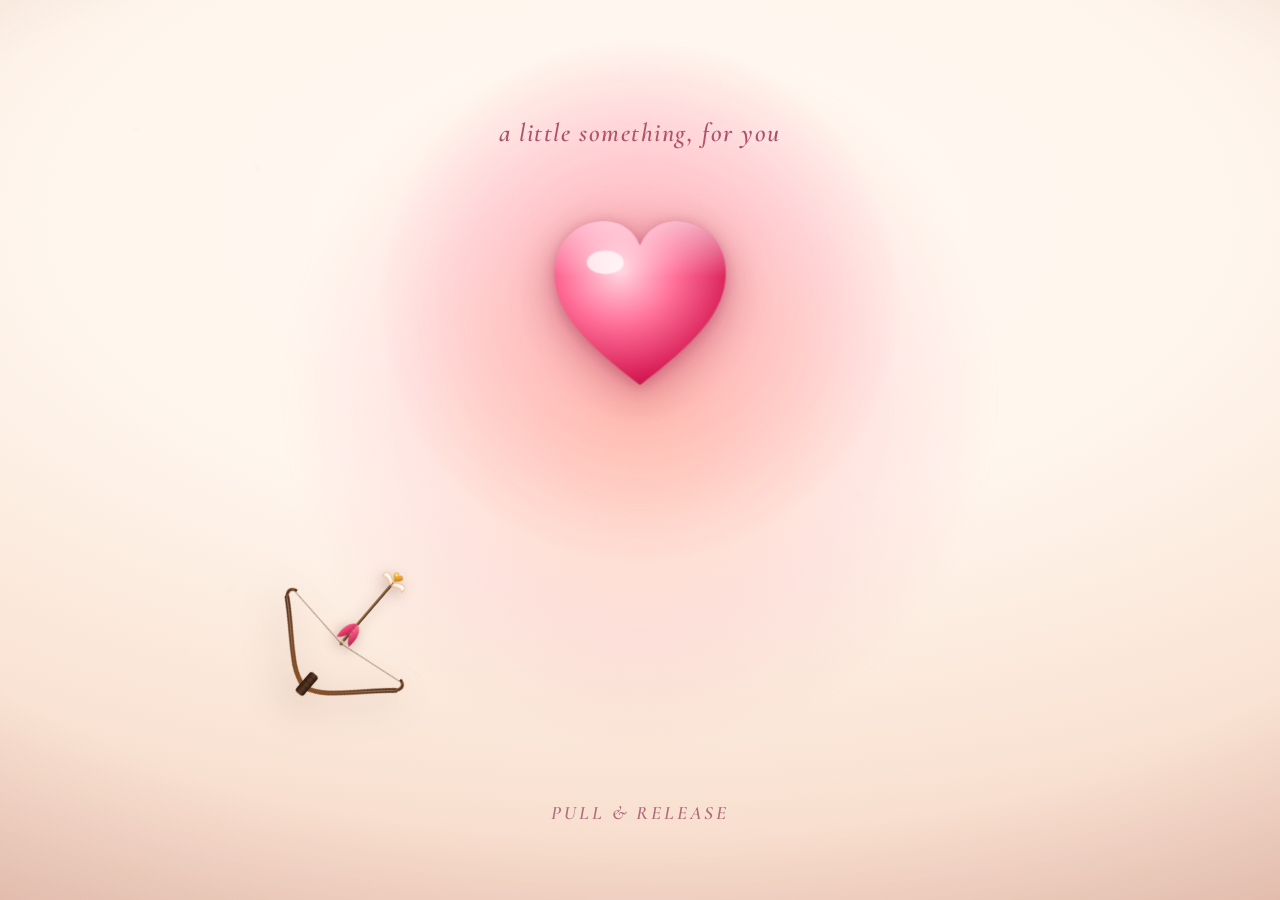
<file: reveal/index.html>
<!doctype html>
<html lang="en">
<head>
  <meta charset="UTF-8" />
  <meta name="viewport" content="width=device-width, initial-scale=1.0, viewport-fit=cover" />
  <title>Happy Birthday ♥ — a little film</title>
  <meta name="description" content="A cinematic birthday film in four acts: a beating heart you open with a tap, a rush of colour, a kinetic wish, and a tree that blooms into a heart of petals." />
  <meta name="theme-color" content="#f7e7dc" />
  <link rel="icon" type="image/png" href="./favicon.png" />

  <link rel="preconnect" href="https://fonts.googleapis.com" />
  <link rel="preconnect" href="https://fonts.gstatic.com" crossorigin />
  <link href="https://fonts.googleapis.com/css2?family=Great+Vibes&family=Cormorant+Garamond:ital,wght@0,500;0,600;1,500&family=Fraunces:opsz,wght@9..144,600;9..144,700;9..144,900&display=swap" rel="stylesheet" />

  <script>document.documentElement.classList.add('js')</script>
  <link rel="stylesheet" href="./birthday.css" />
</head>
<body>
  <main class="scene">

    <!-- The tree world (Act 4). One canvas; it stays transparent until the
         intro hands off, then it draws its own warm sky + blossom tree. -->
    <canvas id="tree" class="tree" aria-label="A blossom tree grows and blooms into a heart made of petals" role="img"></canvas>

    <!-- ACT 1 — THE INVITATION ------------------------------------------------
         A single beating heart on a warm field. It is the only thing the
         visitor has to do: tap it. Real <button> so it is tappable + keyboard
         focusable; everything decorative around it is aria-hidden. -->
    <section class="hero" id="hero" aria-label="Draw the bow to open your card">
      <div class="hero__bg" aria-hidden="true"></div>
      <div class="hero__motes" id="motes" aria-hidden="true"></div>

      <p class="hero__eyebrow" id="eyebrow">a little something, for you</p>

      <!-- THE TARGET — the heart the arrow flies to (GSAP animates .target) -->
      <div class="targetWrap" aria-hidden="true">
        <div class="target" id="target">
          <span class="heart__glow" aria-hidden="true"></span>
          <span class="target__heart" id="targetHeart">
            <svg class="heart__svg" viewBox="0 0 100 92" aria-hidden="true">
              <defs>
                <radialGradient id="hg" cx="38%" cy="30%" r="80%">
                  <stop offset="0%"  stop-color="#ffd9e4" />
                  <stop offset="42%" stop-color="#ff6f97" />
                  <stop offset="82%" stop-color="#d81e57" />
                  <stop offset="100%" stop-color="#9d0f3e" />
                </radialGradient>
                <linearGradient id="hsheen" x1="0" y1="0" x2="0" y2="1">
                  <stop offset="0%"  stop-color="rgba(255,255,255,.85)" />
                  <stop offset="34%" stop-color="rgba(255,255,255,0)" />
                </linearGradient>
              </defs>
              <path d="M50 86.5C26 68 10.5 53.6 10.5 34.6 10.5 20.4 21 11 33.2 11c8.6 0 14.2 4.7 16.8 11.4C52.6 15.7 58.2 11 66.8 11 79 11 89.5 20.4 89.5 34.6 89.5 53.6 74 68 50 86.5Z" fill="url(#hg)" />
              <path d="M50 86.5C26 68 10.5 53.6 10.5 34.6 10.5 20.4 21 11 33.2 11c8.6 0 14.2 4.7 16.8 11.4C52.6 15.7 58.2 11 66.8 11 79 11 89.5 20.4 89.5 34.6 89.5 53.6 74 68 50 86.5Z" fill="url(#hsheen)" opacity=".7" />
              <ellipse cx="34" cy="30" rx="8.5" ry="5.4" fill="#fff" opacity=".72" style="mix-blend-mode:screen" />
            </svg>
          </span>
        </div>
      </div>

      <!-- THE BOW + ARROW — draw the string back, release to fire. The rig is
           placed lower-left and rotated by JS to aim at the heart, so the shot
           travels on a diagonal. A real control: role=button + keyboard drag. -->
      <div class="archery" id="archery" role="button" tabindex="0"
           aria-label="Draw the bow and release to send the arrow to the heart">

          <!-- aim line, inside the rig so it points straight at the heart -->
          <div class="aim" id="aim" aria-hidden="true"></div>

          <!-- realistic recurve bow: wooden limbs, leather grip, a live string -->
          <svg class="bow" id="bow" viewBox="0 0 460 300" aria-hidden="true">
            <defs>
              <linearGradient id="limb" x1="0" y1="0" x2="1" y2="0">
                <stop offset="0"   stop-color="#4a2a1a" />
                <stop offset=".18" stop-color="#6b3f24" />
                <stop offset=".5"  stop-color="#8a5127" />
                <stop offset=".82" stop-color="#6b3f24" />
                <stop offset="1"   stop-color="#4a2a1a" />
              </linearGradient>
              <linearGradient id="limbHi" x1="0" y1="0" x2="0" y2="1">
                <stop offset="0" stop-color="rgba(255,214,160,.8)" />
                <stop offset="1" stop-color="rgba(255,214,160,0)" />
              </linearGradient>
              <linearGradient id="grip" x1="0" y1="0" x2="1" y2="0">
                <stop offset="0" stop-color="#2a1a10" />
                <stop offset=".5" stop-color="#5a3822" />
                <stop offset="1" stop-color="#2a1a10" />
              </linearGradient>
            </defs>
            <!-- limb body (taper faked with two stacked strokes) -->
            <path class="bow__limb" d="M34 96 C 118 168, 168 240, 230 252 C 292 240, 342 168, 426 96"
                  fill="none" stroke="url(#limb)" stroke-width="13" stroke-linecap="round" />
            <path class="bow__limbHi" d="M34 96 C 118 168, 168 240, 230 252 C 292 240, 342 168, 426 96"
                  fill="none" stroke="url(#limbHi)" stroke-width="3" stroke-linecap="round" opacity=".7" />
            <!-- recurve tip hooks -->
            <path d="M34 96 C 22 82, 26 70, 40 66" fill="none" stroke="url(#limb)" stroke-width="8" stroke-linecap="round" />
            <path d="M426 96 C 438 82, 434 70, 420 66" fill="none" stroke="url(#limb)" stroke-width="8" stroke-linecap="round" />
            <!-- leather grip over the belly -->
            <rect x="216" y="206" width="28" height="70" rx="9" fill="url(#grip)" />
            <path d="M219 220h22 M219 236h22 M219 252h22" stroke="rgba(0,0,0,.35)" stroke-width="2" />
            <!-- the string: two segments meeting at the nock (JS animates the nock).
                 A warm taupe so the taut string actually reads against the cream. -->
            <line class="bow__str" id="strL" x1="40" y1="70" x2="230" y2="96" stroke="#9a8068" stroke-width="2.2" stroke-linecap="round" />
            <line class="bow__str" id="strR" x1="420" y1="70" x2="230" y2="96" stroke="#9a8068" stroke-width="2.2" stroke-linecap="round" />
            <circle class="bow__serving" id="serving" cx="230" cy="96" r="4.5" fill="#6f5137" />
          </svg>

          <!-- the arrow: winged golden heart tip (Cupid), gold feather fletching -->
          <svg class="arrow" id="arrow" viewBox="0 0 64 220" aria-hidden="true">
            <defs>
              <linearGradient id="shaft" x1="0" y1="0" x2="1" y2="0">
                <stop offset="0" stop-color="#4a2c14" />
                <stop offset=".5" stop-color="#8a5a2c" />
                <stop offset="1" stop-color="#3e2410" />
              </linearGradient>
              <linearGradient id="gold" x1="0" y1="0" x2="1" y2="1">
                <stop offset="0" stop-color="#ffe38c" />
                <stop offset=".45" stop-color="#f4a626" />
                <stop offset="1" stop-color="#a85f0e" />
              </linearGradient>
              <linearGradient id="feath" x1="0" y1="0" x2="1" y2="1">
                <stop offset="0" stop-color="#ff7f9c" />
                <stop offset=".5" stop-color="#e6396a" />
                <stop offset="1" stop-color="#a8154a" />
              </linearGradient>
              <linearGradient id="wing" x1="0" y1="0" x2="0" y2="1">
                <stop offset="0" stop-color="#ffffff" />
                <stop offset="1" stop-color="#ffe0c4" />
              </linearGradient>
            </defs>

            <!-- shaft (dark wood so it reads against the cream) -->
            <rect x="29.4" y="30" width="5.2" height="168" rx="2.6" fill="url(#shaft)" />

            <!-- angel wings flanking the heart tip -->
            <g class="arrow__wings">
              <path class="wingL" d="M31 30 C 10 16, 2 20, 4 34 C 12 30, 20 32, 31 40 Z" fill="url(#wing)" stroke="rgba(196,132,58,.72)" stroke-width="1.2"/>
              <path class="wingR" d="M33 30 C 54 16, 62 20, 60 34 C 52 30, 44 32, 33 40 Z" fill="url(#wing)" stroke="rgba(196,132,58,.72)" stroke-width="1.2"/>
            </g>

            <!-- golden heart arrowhead (Cupid's love arrow) -->
            <path class="arrow__head" d="M32 12 C 30 7, 22 6.5, 21.5 13 C 21 18, 27 22, 32 27 C 37 22, 43 18, 42.5 13 C 42 6.5, 34 7, 32 12 Z" fill="url(#gold)" stroke="#a5701a" stroke-width=".8" />
            <ellipse cx="27" cy="13" rx="2.6" ry="1.7" fill="#fff" opacity=".8" style="mix-blend-mode:screen" />

            <!-- gold feather fletching -->
            <g class="arrow__fletch">
              <path d="M32 150 C 16 156, 10 178, 15 200 C 24 194, 30 184, 32 176 Z" fill="url(#feath)" />
              <path d="M32 150 C 48 156, 54 178, 49 200 C 40 194, 34 184, 32 176 Z" fill="url(#feath)" opacity=".92" />
              <path d="M28 160l4 3 M26 170l6 3 M25 180l7 3" stroke="rgba(130,12,48,.45)" stroke-width="1" />
              <path d="M36 160l-4 3 M38 170l-6 3 M39 180l-7 3" stroke="rgba(130,12,48,.45)" stroke-width="1" />
            </g>
            <!-- nock -->
            <path d="M29 200 L32 205 L35 200" fill="none" stroke="#c9a25a" stroke-width="2" stroke-linecap="round"/>
            <!-- invisible tip marker: JS measures it to land the head on the heart -->
            <circle id="tip" cx="32" cy="9" r="0.6" fill="none" />
          </svg>
      </div>

      <p class="hero__hint" id="hint">pull &amp; release</p>
    </section>

    <!-- ACT 2 — THE FLOOD -----------------------------------------------------
         The heart bursts into this circle at its landing point, and it swallows
         the frame in rose. Same trick as the intro dot: no cross-fade anywhere,
         the colour just arrives. -->
    <div class="flood" id="flood" aria-hidden="true"></div>

    <!-- ACT 3 — THE WISH (kinetic type on the flood) --------------------------
         Lives inside the flood's own colour, revealed by it. Every glyph hinges
         up out of its mask — nothing fades. -->
    <div class="field" id="field" aria-hidden="true">
      <div class="blob blob--1"></div>
      <div class="blob blob--2"></div>
      <div class="blob blob--3"></div>
      <div class="fgrid" id="fgrid"></div>
      <div class="fvignette"></div>

      <div class="camera" id="camera">
        <p class="kEyebrow" id="kEyebrow">make a wish&hellip;</p>
        <h2 class="headline" id="headline">
          <span class="hl__line"><span class="mask"><span class="hl__word" id="wLine1">Happy</span></span></span>
          <span class="hl__line"><span class="mask"><span class="hl__word" id="wLine2">Birthday</span></span></span>
        </h2>
        <svg class="uline" id="uline" viewBox="0 0 300 26" fill="none" aria-hidden="true">
          <path class="uline__path" d="M8 16C56 7 132 4 178 6c30 1 78 5 114 12-40 3-108 4-176 3"
                stroke="currentColor" stroke-width="3.4" stroke-linecap="round" stroke-linejoin="round" />
        </svg>
        <p class="kSub" id="kSub">to someone worth celebrating</p>
      </div>

      <div class="bar bar--top" id="barTop"></div>
      <div class="bar bar--bot" id="barBot"></div>
    </div>

    <!-- The gold light that bridges the rose wish into the dawn of the tree. -->
    <div class="bloom" id="bloom" aria-hidden="true"></div>

    <!-- ACT 4 — THE HAND-LETTERED WISH (over the tree) ------------------------ -->
    <div class="wish" id="wish" aria-hidden="true">
      <p class="wish__eyebrow" id="wEyebrow">and&hellip; make it count</p>
      <div class="wish__heroWrap"><h1 class="wish__hero" id="wHero">Happy Birthday</h1></div>
      <span class="wish__rule" id="wRule"></span>
      <p class="wish__sub" id="wSub">here&rsquo;s to a year that blooms</p>
    </div>

    <!-- Play the film again once it has settled. -->
    <button class="replay" id="replay" type="button" hidden>
      <svg viewBox="0 0 24 24" aria-hidden="true" width="15" height="15">
        <path d="M12 5V2L7 6l5 4V7a5 5 0 1 1-5 5H5a7 7 0 1 0 7-7z" fill="currentColor" />
      </svg>
      Again
    </button>

    <!-- One lens over the whole film: vignette + fine grain. -->
    <div class="grade" aria-hidden="true">
      <div class="grade__vignette"></div>
      <div class="grade__grain"></div>
    </div>
  </main>

  <!-- Accessible equivalent for reduced-motion + screen readers. -->
  <p class="sr-only">Happy Birthday. Here&rsquo;s to a wonderful year ahead.</p>

  <script src="./vendor/gsap.min.js"></script>
  <script type="module" src="./birthday.js"></script>
</body>
</html>
</file>
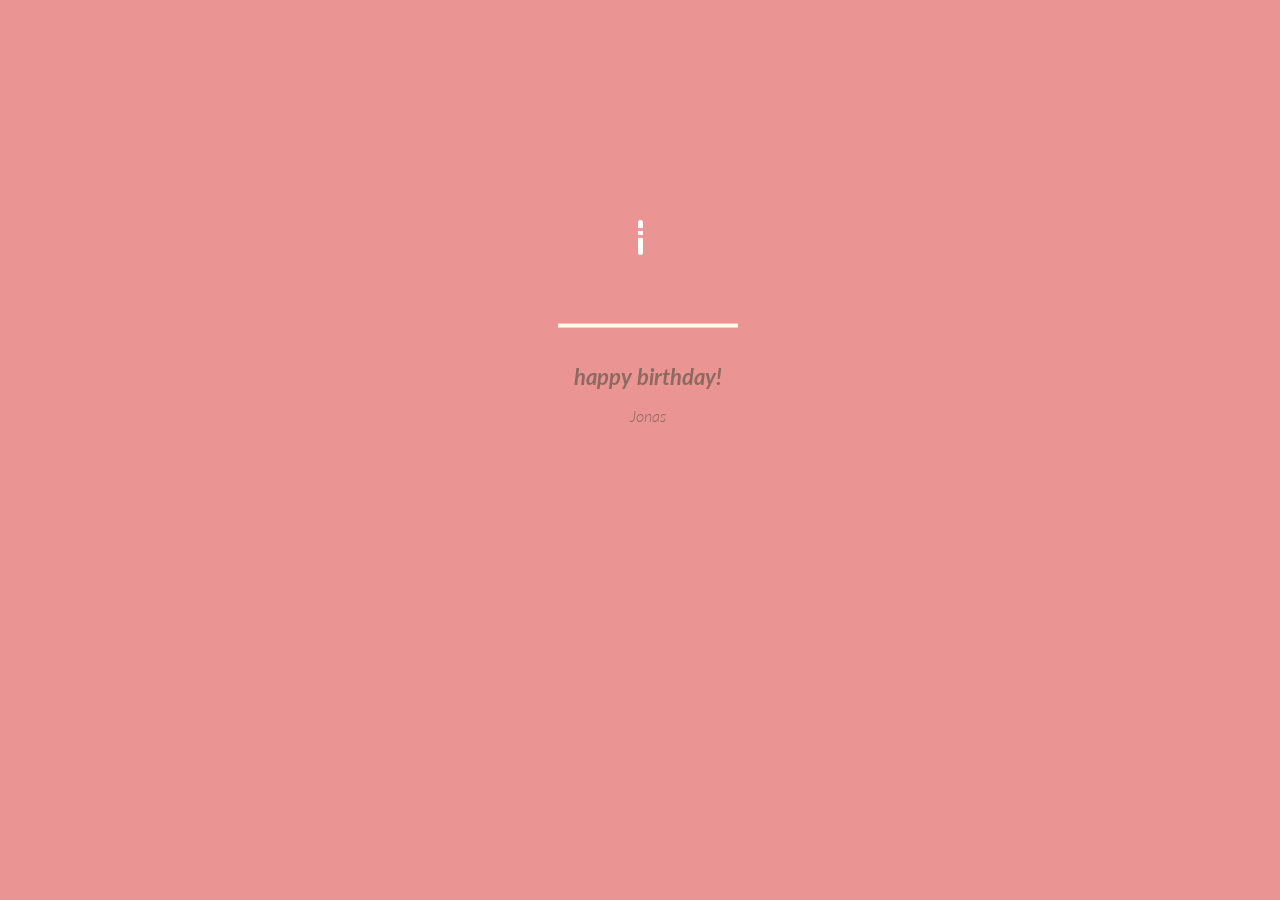
<file: Birthday Cake Animation/Birthday Cake Animation/index.html>
<!DOCTYPE html>
<html lang="en">
<head>
    <meta charset="UTF-8">
    <meta name="viewport" content="width=device-width, initial-scale=1.0">
    <link rel="stylesheet" href="style.css">
    <title>Birthday Cake Animation || @code_Zenith.ai</title>
</head>
<body>
    <div class="velas">
    <div class="fuego"></div>
    <div class="fuego"></div>
    <div class="fuego"></div>
    <div class="fuego"></div>
    <div class="fuego"></div>
</div>
<svg id="cake" version="1.1" x="0px" y="0px" width="200px" height="500px" viewBox="0 0 200 500" enable-background="new 0 0 200 500" xml:space="preserve">
    <path fill="#a88679" d="M173.667-13.94c-49.298,0-102.782,0-147.334,0c-3.999,0-4-16.002,0-16.002
		c44.697,0,96.586,0,147.334,0C177.667-29.942,177.668-13.94,173.667-13.94z">
        <animate id="bizcocho_3" attributeName="d" calcMode="spline" keySplines="0 0 1 1; 0 0 1 1" begin="relleno_2.end" dur="0.3s" fill="freeze" values="
                          M173.667-13.94c-49.298,0-102.782,0-147.334,0c-3.999,0-4-16.002,0-16.002
		c44.697,0,96.586,0,147.334,0C177.667-29.942,177.668-13.94,173.667-13.94z
                          ;
                          M173.667,411.567c-47.995,12.408-102.955,12.561-147.334,0
		c-3.848-1.089-0.189-16.089,3.661-15.002c44.836,12.66,90.519,12.753,139.427,0.07
		C173.293,395.631,177.541,410.566,173.667,411.567z
                          ;
                          M173.667,427.569c-49.795,0-101.101,0-147.334,0c-3.999,0-4-16.002,0-16.002
		c46.385,0,97.539,0,147.334,0C177.668,411.567,177.667,427.569,173.667,427.569z
                          " />
    </path>
    <path fill="#8b6a60" d="M100-178.521c1.858,0,3.364,1.506,3.364,3.363c0,0,0,33.17,0,44.227
		c0,19.144,0,57.431,0,76.574c0,10.152,0,40.607,0,40.607c0,1.858-1.506,3.364-3.364,3.364l0,0c-1.858,0-3.364-1.506-3.364-3.364c0,0,0-30.455,0-40.607c0-19.144,0-57.432,0-76.575c0-11.057,0-44.226,0-44.226C96.636-177.015,98.142-178.521,100-178.521
		L100-178.521z">
        <animate id="relleno_2" attributeName="d" calcMode="spline" keySplines="0 0 1 1; 0 0 1 1; 0 0 0.58 1" begin="bizcocho_2.end" dur="0.5s" fill="freeze" values="
                          M100-178.521c1.858,0,3.364,1.506,3.364,3.363c0,0,0,33.17,0,44.227
		c0,19.144,0,57.431,0,76.574c0,10.152,0,40.607,0,40.607c0,1.858-1.506,3.364-3.364,3.364l0,0c-1.858,0-3.364-1.506-3.364-3.364c0,0,0-30.455,0-40.607c0-19.144,0-57.432,0-76.575c0-11.057,0-44.226,0-44.226C96.636-177.015,98.142-178.521,100-178.521
		L100-178.521z
                          ;
                          M100,267.257c1.858,0,3.364,1.506,3.364,3.363c0,0,0,33.17,0,44.227
		c0,19.143,0,57.43,0,76.574c0,10.151,0,40.606,0,40.606c0,1.858-1.506,3.364-3.364,3.364l0,0c-1.858,0-3.364-1.506-3.364-3.364
		c0,0,0-30.455,0-40.606c0-19.145,0-57.432,0-76.576c0-11.057,0-44.225,0-44.225C96.636,268.763,98.142,267.257,100,267.257
		L100,267.257z
                          ;
                          M93.928,405.433c-0.655,6.444-0.102,9.067,2.957,11.798c0,0,8.083,5.571,16.828,3.503
		c18.629-4.406,43.813,6.194,50.792,7.791c14.75,3.375,9.162,6.867,9.162,6.867c-2.412,2.258-58.328,0-73.667,0l0,0
		c-1.858,0-69.995,2.133-73.667,0c0,0-3.337-2.439,6.172-5.992c11.375-4.25,52.875,8.822,47.139-9.442
		c-6.333-20.167,5.226-21.514,5.226-21.514c3.435-0.915,12.78-6.663,10.923-0.546L93.928,405.433z
                          ;
                          M102.242,427.569c5.348,0,14.079,0,17.462,0c0,0,17.026,0,27.504,0
		c19.143,0,20.39-3.797,26.459,0c3,1.877,0,7.823,0,7.823c-2.412,2.258-58.328,0-73.667,0l0,0c-1.858,0-67.187,0-73.667,0
		c0,0-4.125-4.983,0-7.823c5.201-3.58,16.085,0,23.725,0c8.841,0,20.762,0,20.762,0c3.686,0,8.597,0,19.511,0H102.242z
                          " />
    </path>
    <path fill="#a88679" d="M173.667-15.929c-46.512,0-105.486,0-147.334,0c-3.999,0-4-16.002,0-16.002
		c43.566,0,97.96,0,147.334,0C177.667-31.931,177.666-15.929,173.667-15.929z">
        <animate id="bizcocho_2" attributeName="d" calcMode="spline" keySplines="0 0 1 1; 0 0 1 1; 0.25 0 0.58 1" begin="relleno_1.end" dur="0.5s" fill="freeze" values="
                          M173.667-15.929c-46.512,0-105.486,0-147.334,0c-3.999,0-4-16.002,0-16.002
		c43.566,0,97.96,0,147.334,0C177.667-31.931,177.666-15.929,173.667-15.929z
                          ;
                          M173.434,445.393c-47.269,8.001-105.245,8.001-147.334,0c-3.929-0.747-0.692-16.543,3.243-15.824
		c43.828,8.001,92.165,8.001,140.739,0C174.029,428.918,177.377,444.726,173.434,445.393z
                          ;
                          M173.667,449.514c-47.576-5.454-102.799-5.744-147.333,0c-3.966,0.512-3.938-15.297,0-16.002
		c43.683-7.823,97.646-8.026,147.333,0C177.616,434.15,177.642,449.969,173.667,449.514z
                          ;
                          M173.667,451.394c-49.298,0-102.782,0-147.334,0c-3.999,0-4-16.002,0-16.002
		c44.697,0,96.586,0,147.334,0C177.667,435.392,177.668,451.394,173.667,451.394z
                          " />
    </path>
    <path fill="#8b6a60" d="M101.368-73.685c0,12.164,0,15.18,0,28.519c0,22.702,0-13.661,0,8.304c0,14.48,0,18.233,0,30.512
		c0,1.753-2.958,1.847-2.958,0c0-12.68,0-16.277,0-30.401c0-21.983,0,11.66,0-8.305c0-13.027,0-15.992,0-28.628
		C98.411-75.883,101.368-75.592,101.368-73.685z">
        <animate id="relleno_1" attributeName="d" calcMode="spline" keySplines="0 0 1 1; 0 0 1 1; 0 0 0.6 1" begin="bizcocho_1.end" dur="0.5s" fill="freeze" values="
                          M101.368-73.685c0,12.164,0,15.18,0,28.519c0,22.702,0-13.661,0,8.304c0,14.48,0,18.233,0,30.512
		c0,1.753-2.958,1.847-2.958,0c0-12.68,0-16.277,0-30.401c0-21.983,0,11.66,0-8.305c0-13.027,0-15.992,0-28.628
		C98.411-75.883,101.368-75.592,101.368-73.685z
                          ;
                          M101.368,350.885c0,12.164,0,65.18,0,78.518c0,22.703,0-33.66,0-11.695c0,14.48,0,28.232,0,40.512
		c0,1.753-2.958,1.847-2.958,0c0-12.68,0-26.277,0-40.402c0-21.982,0,31.66,0,11.695c0-13.027,0-65.992,0-78.627
		C98.411,348.686,101.368,348.977,101.368,350.885z
                          ;
                          M128.38,447.567c37.626,6.312,39.303,13.658,26.833,12.833c-22.653-1.499-13.636-0.831-23.302-0.831
		c-14.48,0-17.884,0-30.163,0c-2.087,0-2.068,0-3.915,0c-13.333,0-8.963,0-23.088,0c-11.668,0-14.062,5.995-27.532,1.164
		c-12.629-4.529,38.667-3.167,46.833-17.333C100.077,432.94,105.546,443.736,128.38,447.567z
                          ;
                          M173.667,451.394c2.875,0,2.997,9.257,0,9.131c-22.662-0.956-32.09-0.956-41.756-0.956
		c-14.48,0-17.884,0-30.163,0c-2.087,0-2.068,0-3.915,0c-13.333,0-8.963,0-23.088,0c-11.668,0-34.99-0.294-48.412,1.831
		c-4.109,0.65-3.01-10.006,0-10.006C37.129,451.394,149.379,451.394,173.667,451.394z
                          " />
    </path>
    <path fill="#a88679" d="M173.667,21.571c-33.174,0-111.467,0-147.334,0c-4,0-4-16.002,0-16.002c39.836,0,105.982,0,147.334,0
		C177.668,5.569,177.667,21.571,173.667,21.571z">
        <animate id="bizcocho_1" attributeName="d" calcMode="spline" keySplines="0 0 1 1; 0 0 1 1; 0 0 1 1; 0.25 0 1 1; 0 0 1 1; 0.25 0 0.6 1" begin="2s" dur="0.8s" fill="freeze" values="
                          M173.667,21.571c-33.174,0-111.467,0-147.334,0c-4,0-4-16.002,0-16.002c39.836,0,105.982,0,147.334,0
		C177.668,5.569,177.667,21.571,173.667,21.571z
                          ;
                          M173.667,459.569c-33.197,16.002-110.782,16.002-147.334,0c-3.664-1.604,1.614-15.617,5.337-14.153
		c40.702,16.002,94.289,16.104,136.505,0.103C171.917,444.1,177.271,457.832,173.667,459.569z
                          ;
                          M171.817,475.571c-39.361-3.001-105.438-2.571-143.556,0c-3.991,0.27-7.377-14.736-3.387-15.014
		c41.553-2.888,104.421-3.121,150.51-0.233C179.378,460.574,175.806,475.875,171.817,475.571z
                          ;
                          M171.817,459.564c-38.8-12.188-104.504-13.762-143.556,0c-3.772,1.329-7.961-12.604-4.178-13.905
		c40.864-14.064,105.114-15.52,151.918-0.973C179.822,445.874,175.634,460.762,171.817,459.564z
                          ;
                          M173.667,475.571c-46.376-5.005-105.924-4.003-147.334,0c-3.981,0.385-3.479-15.421,0.479-16.002
		c43.087-6.327,97.705-7.083,146.855,0.438C177.621,460.613,177.644,476,173.667,475.571z
                          ;
                          M173.667,474.117c-46.376,1.866-105.638,2.01-147.334,0c-3.995-0.192-3.52-16.144,0.479-16.002
		c43.794,1.55,96.341,1.541,145.723,0C176.532,457.99,177.663,473.956,173.667,474.117z
                          ;
                          M173.667,475.571c-46.512,0-105.486,0-147.334,0c-3.999,0-4-16.002,0-16.002c43.566,0,97.96,0,147.334,0
		C177.667,459.569,177.666,475.571,173.667,475.571z
                          " />
    </path>
    <path fill="#fefae9" d="M104.812,113.216c0,3.119-2.164,5.67-4.812,5.67c-2.646,0-4.812-2.551-4.812-5.67c0-5.594,0-16.782,0-22.375
	c0-5.143,0-15.427,0-20.568c0-7.333,0-21.998,0-29.33c0-5.523,0-16.569,0-22.092c0-3.295,0-9.885,0-13.181
	C95.188,2.551,97.353,0,100,0c2.648,0,4.812,2.551,4.812,5.669c0,3.248,0,9.743,0,12.991c0,5.428,0,16.284,0,21.711
	c0,7.618,0,22.854,0,30.472c0,4.952,0,14.854,0,19.807C104.812,96.292,104.812,107.576,104.812,113.216z">
        <animate id="crema" attributeName="d" calcMode="spline" keySplines="0 0 1 1; 0 0 1 1; 0 0 1 1; 0.25 0 1 1; 0 0 1 1; 0 0 0.58 1" begin="bizcocho_3.end" dur="2s" fill="freeze" values="
                          M104.812,113.216c0,3.119-2.164,5.67-4.812,5.67c-2.646,0-4.812-2.551-4.812-5.67c0-5.594,0-16.782,0-22.375
	c0-5.143,0-15.427,0-20.568c0-7.333,0-21.998,0-29.33c0-5.523,0-16.569,0-22.092c0-3.295,0-9.885,0-13.181
	C95.188,2.551,97.353,0,100,0c2.648,0,4.812,2.551,4.812,5.669c0,3.248,0,9.743,0,12.991c0,5.428,0,16.284,0,21.711
	c0,7.618,0,22.854,0,30.472c0,4.952,0,14.854,0,19.807C104.812,96.292,104.812,107.576,104.812,113.216z
                          ;
                          M104.812,405.897c0,3.119-2.164,5.67-4.812,5.67c-2.646,0-4.812-2.551-4.812-5.67c0-5.594,0-16.782,0-22.376
	c0-5.143,0-15.426,0-20.568c0-7.332,0-21.997,0-29.33c0-5.522,0-16.568,0-22.092c0-3.295,0-9.885,0-13.181
	c0-3.118,2.165-5.669,4.812-5.669c2.648,0,4.812,2.551,4.812,5.669c0,3.247,0,9.743,0,12.991c0,5.428,0,16.283,0,21.711
	c0,7.618,0,22.854,0,30.473c0,4.951,0,14.854,0,19.807C104.812,388.972,104.812,400.256,104.812,405.897z
                          ;
                          M111.873,411.567c-3.119,0-9.226,0-11.874,0c-2.646,0-7.748,0-10.867,0c-7.086,0-12.698,0-18.292,0
	c-6.592,0-12.871,7.371-19.166,3.008c-10.043-6.961-7.776-10.169,2.991-17.745c12.61-8.873,27.713,1.994,25.919-7.531
	c-2.589-13.742,11.008-14.513,11.365-17.789c0.441-4.051,4.235-11.107,8.051-8.175c3.113,2.393,1.007,8.008,0,13.159
	c-1.871,9.569,8.058,2.113,9.494,14.155c2.592,21.732,21.184-0.675,29.309,7.976c5.216,5.553,18.413,5.552,15.426,12.942
	c-3.131,7.745-15.825-4.369-23.8,2.903C126.261,418.271,118.301,411.567,111.873,411.567z
                          ;
                          M111.873,411.567c-3.119,0-9.226,0-11.874,0c-2.646,0-9.734,4.069-12.853,4.069
	c-7.086,0-10.712-4.069-16.306-4.069c-6.592,0-12.12,6.013-19.166,3.008c-7.053-3.008-7.458,2.026-18.659,1.165
	c-6.832-0.525-7.522-3.034-7.533-6.265c-0.037-10.336,22.073-2.452,36.613-2.628c10.234-0.124,19.856-1.439,37.905-2.102
	c16.642-0.61,32.699,1.552,46.009,1.927c12.438,0.351,29.663-8.99,31.532,3.315c0.773,5.093-5.605,3.342-11.211,9.579
	c-5.093,5.667-7.59-4.605-12.965-3.832c-8.269,1.189-14.962-8.537-22.937-1.265C126.261,418.271,118.301,411.567,111.873,411.567z
                          ;
                          M110.946,413.652c-2.904-1.137-8.405-2.748-12.446-0.97c-6.099,2.685-7.273,10.358-13.253,8.242
	c-7.843-2.775-8.953-5.008-14.546-5.01c-24.653-0.011-4.849,26.507-18.264,26.507c-12.377,0,5.791-33.537-19.422-26.682
	c-7.703,2.095-9.806-0.942-9.817-4.173c-0.037-10.336,24.357-4.544,38.897-4.72c10.234-0.124,19.856-1.439,37.905-2.102
	c16.642-0.61,32.699,1.552,46.009,1.927c12.438,0.351,28.973-8.865,31.532,3.315c1.449,6.896,0.318,15.624-3.874,15.624
	c-7.619,0-1.788-15.192-19.243-7.111c-7.581,3.51-15.963-9.738-26.669,1.066C120.644,426.744,118.381,416.561,110.946,413.652z
                          ;
                          M111.547,413.9c-2.969-0.956-8.775-0.949-13.167-0.5c-14.667,1.5-8.325,16.508-14.667,16.666
	c-6.667,0.166-0.167-13.5-13.013-14.151c-30.471-1.545-5.572,46.651-18.987,46.651c-12.377,0,10.333-50.166-18.667-44.5
	c-7.835,1.531-9.537-1.417-9.548-4.647c-0.037-10.336,23.675-5.177,38.215-5.353c10.234-0.124,20.618-1.671,38.667-2.333
	c16.642-0.61,32.023,1.458,45.333,1.833c12.438,0.351,33.819-8.431,33.199,4.001c-0.532,10.666,0.414,26.166-5.245,25.833
	c-7.606-0.447-2.954-31.5-19.243-18.899c-7.985,6.177-17.658-5.969-27.377,5.732C118.88,434.066,121.38,417.067,111.547,413.9z
                          ;
                          M111.547,415.233c-6.667-0.834-9.667,4.667-13.833,3.333c-19.649-6.291-8.158,22.176-14.5,22.334
	c-6.667,0.166,2.833-18-13.333-22.167c-29.544-7.615-9.667,43.833-20.167,43.833c-10.333,0,8.004-55.006-16.833-39
	c-7.5,4.833-9.508-3.78-9.299-7.004c0.799-12.329,23.592-7.153,38.132-7.329c10.234-0.124,20.238-1.505,38.287-2.167
	c16.642-0.61,32.903,1.125,46.213,1.5c12.438,0.351,35.058-5.579,31.863,6.451c-5.532,20.833,1.25,28.216-4.409,27.883
	c-7.606-0.447-6.058-37.895-20.62-23.333c-10.167,10.166-15.972-0.747-25,12C119.547,443.568,121.798,416.515,111.547,415.233z
                          " />
    </path>
    <rect x="10" y="475.571" fill="#fefae9" width="180" height="4" />
</svg>
<div class="text">
  <h1>happy birthday!</h1>
  <p>Jonas</p>
</div>
</body>
</html>
</file>
<file: reveal/birthday.css>
/* ============================================================
   HAPPY BIRTHDAY — a birthday film in four acts
   Vanilla + GSAP. One page, one continuous piece:
     1. a beating heart you open with a tap
     2. it falls, and bursts into a flood of rose
     3. a kinetic wish hinges up out of that colour
     4. a gold light blooms, and a tree grows into a heart
   One grain + vignette lens sits over all of it.
   ============================================================ */

:root{
  /* --- warm paper (Act 1 + the tree's dawn) --- */
  --paper-0:  #fff6ee;
  --paper-1:  #f9e2d2;
  --paper-2:  #f2c9b8;

  /* --- rose flood (Acts 2–3) --- */
  --rose-deep: #a80f43;
  --rose:      #d4235c;
  --rose-lift: #ff5f86;
  --wine:      #6e0a31;

  /* --- accents / ink --- */
  --gold-1:    #ffcf6a;
  --gold-2:    #e8a23d;
  --ink:       #7a4a55;   /* dusty rose ink        */
  --ink-soft:  #a9808a;   /* muted eyebrow / sub   */
  --cream:     #fff3ea;

  --ease-out:  cubic-bezier(.2,.7,.2,1);
}

*{ box-sizing:border-box; margin:0; padding:0; }
html, body{ height:100%; }

body{
  background:#12060c;                 /* seam colour under everything */
  overflow:hidden;
  -webkit-font-smoothing:antialiased;
  text-rendering:optimizeLegibility;
  cursor:auto;
}

.scene{ position:fixed; inset:0; overflow:hidden; }

.sr-only{
  position:absolute; width:1px; height:1px; padding:0; margin:-1px;
  overflow:hidden; clip:rect(0 0 0 0); white-space:nowrap; border:0;
}

/* ============================================================
   THE TREE CANVAS (Act 4) — z0, transparent until it plays
   ============================================================ */
.tree{
  position:absolute; inset:0;
  width:100%; height:100%;
  display:block;
  z-index:1;
}

/* ============================================================
   ACT 1 — THE INVITATION
   ============================================================ */
.hero{
  position:absolute; inset:0;
  z-index:3;
  overflow:hidden;
}
/* the warm field the heart sits on */
.hero__bg{
  position:absolute; inset:0;
  background:
    radial-gradient(120% 88% at 50% 24%, #fff8f1 0%, var(--paper-0) 38%, var(--paper-1) 74%, var(--paper-2) 100%);
}
.hero__bg::after{               /* a soft warm pool of light behind the heart */
  content:""; position:absolute; left:50%; top:44%;
  width:min(78vw,720px); aspect-ratio:1; transform:translate(-50%,-50%);
  background:radial-gradient(circle, rgba(255,190,150,.55), rgba(255,150,170,.16) 46%, transparent 70%);
  filter:blur(6px);
}

/* drifting light motes (JS fills this with a few spans) */
.hero__motes{ position:absolute; inset:0; pointer-events:none; }
.mote{
  position:absolute; border-radius:50%;
  background:radial-gradient(circle, rgba(255,236,214,.9), rgba(255,206,180,.15) 55%, transparent 72%);
  will-change:transform, opacity;
}

.hero__eyebrow{
  position:absolute; top:13%; left:0; right:0;
  text-align:center;
  font-family:"Cormorant Garamond", Georgia, serif;
  font-style:italic; font-weight:600;
  font-size:clamp(15px, 3.6vw, 26px);
  letter-spacing:.06em;
  color:#a85069;
  text-shadow:0 1px 10px rgba(255,248,241,.9);
  opacity:0;                          /* GSAP reveals */
}

/* ---- the target heart (GSAP animates .target on the hit → fall → burst) ---- */
.targetWrap{
  position:absolute; top:33%; left:0; right:0;
  display:flex; justify-content:center;
  transform:translateY(-50%);         /* centre at 33% — wrap is NOT animated */
  pointer-events:none;
}
.target{
  position:relative;
  width:clamp(120px, 27vw, 208px);
  aspect-ratio:100/92;
  will-change:transform;
  transform-origin:50% 60%;
}
.target__heart{ position:absolute; inset:0; display:block; }

/* radial bloom behind the heart — swells on the beat */
.heart__glow{
  position:absolute; left:50%; top:52%;
  width:230%; aspect-ratio:1; transform:translate(-50%,-50%) scale(1);
  border-radius:50%;
  background:radial-gradient(circle, rgba(255,120,150,.55), rgba(255,90,130,.18) 42%, transparent 68%);
  filter:blur(4px);
  pointer-events:none;
  will-change:transform, opacity;
}
.heart__svg{
  width:100%; height:100%; display:block;
  transform-origin:50% 60%;           /* the beat scales THIS, not the wrapper */
  filter:
    drop-shadow(0 10px 22px rgba(168,15,64,.34))
    drop-shadow(0 3px 6px rgba(120,10,48,.30));
  will-change:transform;
}

/* ---- the bow + arrow rig ----
   Placed lower-left and rotated by JS to aim at the heart, so the shot travels
   on a DIAGONAL. The whole rig (left/top + rotation around the grip) is set in
   JS from measured geometry; everything below is in the rig's own space. */
.archery{
  position:absolute; top:0; left:0;    /* JS sets left/top so the grip anchors */
  width:clamp(100px, 18vw, 168px);     /* smaller, daintier bow — delicate against the heart */
  cursor:grab;
  -webkit-tap-highlight-color:transparent;
  touch-action:none;                   /* we own the drag gesture */
  will-change:transform;
}
.archery:active{ cursor:grabbing; }
.archery:focus-visible{ outline:none; }
.archery:focus-visible .bow{ filter:drop-shadow(0 0 0 3px rgba(255,255,255,.85)) drop-shadow(0 10px 18px rgba(120,50,20,.4)); }
.bow{
  display:block; width:100%; height:auto;
  filter:drop-shadow(0 12px 18px rgba(90,40,15,.3));
  overflow:visible;
}

/* the aim line rides inside the rig, so it points straight at the heart */
.aim{
  position:absolute; left:50%; bottom:32%;
  width:2px; height:190%; margin-left:-1px;
  transform-origin:bottom center;
  background:linear-gradient(0deg, rgba(255,214,150,.6) 0%, rgba(255,150,170,.22) 52%, transparent 78%);
  opacity:0; pointer-events:none;
}

/* the arrow overlaps the bow at the nock and flies to the heart */
.arrow{
  position:absolute; left:0; right:0; margin-inline:auto;
  bottom:36%;                          /* JS re-anchors the tail to the nock */
  width:17.5%; height:auto;
  overflow:visible;
  will-change:transform;
  filter:drop-shadow(0 5px 7px rgba(90,40,15,.36));
}
.arrow__wings{ transform-box:fill-box; transform-origin:50% 90%; }
.arrow__wings .wingL,
.arrow__wings .wingR{ transform-box:fill-box; }
.wingL{ transform-origin:88% 60%; animation:flapL 2.6s ease-in-out infinite; }
.wingR{ transform-origin:12% 60%; animation:flapR 2.6s ease-in-out infinite; }
@keyframes flapL{ 0%,100%{ transform:rotate(0deg); } 50%{ transform:rotate(-11deg); } }
@keyframes flapR{ 0%,100%{ transform:rotate(0deg); } 50%{ transform:rotate(11deg); } }

/* ---- the draw / release hint ---- */
.hero__hint{
  position:absolute; bottom:8.5%; left:0; right:0;
  text-align:center;
  font-family:"Cormorant Garamond", Georgia, serif;
  font-weight:600; font-style:italic;
  font-size:clamp(13px, 3.1vw, 19px);
  letter-spacing:.16em; text-transform:uppercase;
  color:#b06a7c;
  opacity:0;                          /* GSAP reveals */
}
.hero__ring{ display:none; }

/* ============================================================
   ACT 2 — THE FLOOD (the burst circle)
   ============================================================ */
.flood{
  position:absolute; left:50%; top:50%;
  width:140px; height:140px; margin:-70px 0 0 -70px;
  border-radius:50%;
  background:radial-gradient(circle at 40% 34%, var(--rose-lift), var(--rose) 46%, var(--rose-deep) 100%);
  z-index:5;
  opacity:0; transform:scale(.001);
  will-change:transform, opacity;
  pointer-events:none;
}

/* ============================================================
   ACT 3 — THE WISH FIELD (rose world + kinetic type)
   ============================================================ */
.field{
  position:absolute; inset:0;
  z-index:4;                          /* below the flood; revealed once it covers */
  opacity:0;
  /* purely decorative — must never intercept the tap on the heart beneath it.
     An opacity:0 element is still hit-testable, so without this the invisible
     field (z4, above the hero z3) swallows every Act-1 tap. */
  pointer-events:none;
  overflow:hidden;
  background:
    radial-gradient(120% 100% at 50% 8%, #d5265f 0%, var(--rose) 42%, var(--rose-deep) 78%, var(--wine) 100%);
  color:#fff;
}
.blob{
  position:absolute; border-radius:50%;
  filter:blur(46px); opacity:0;
  mix-blend-mode:screen;
  will-change:transform, opacity;
}
.blob--1{ width:58vmax; height:58vmax; left:-18vmax; top:-16vmax;
  background:radial-gradient(circle, rgba(255,130,160,.9), transparent 62%); }
.blob--2{ width:46vmax; height:46vmax; right:-14vmax; top:22vmax;
  background:radial-gradient(circle, rgba(255,90,120,.75), transparent 64%); }
.blob--3{ width:52vmax; height:52vmax; left:24vmax; bottom:-22vmax;
  background:radial-gradient(circle, rgba(180,20,70,.8), transparent 66%); }

/* faint grid — a hair of parallax gives the flood depth, not flatness */
.fgrid{
  position:absolute; inset:-6%;
  background-image:
    linear-gradient(rgba(255,255,255,.05) 1px, transparent 1px),
    linear-gradient(90deg, rgba(255,255,255,.05) 1px, transparent 1px);
  background-size:clamp(38px,7vw,74px) clamp(38px,7vw,74px);
  will-change:transform;
}
.fvignette{
  position:absolute; inset:0;
  background:radial-gradient(128% 96% at 50% 44%, transparent 50%, rgba(70,6,28,.5) 100%);
}

/* the camera — everything on the flood rides a slow continuous push */
.camera{
  position:absolute; inset:0;
  display:flex; flex-direction:column; justify-content:center; align-items:center;
  gap:clamp(4px,1.2vh,12px);
  padding:0 6vw; text-align:center;
  will-change:transform;
}
.kEyebrow{
  font-family:"Cormorant Garamond", Georgia, serif;
  font-style:italic; font-weight:500;
  font-size:clamp(15px, 3.6vw, 27px);
  letter-spacing:.08em;
  color:#ffd7c8;
  opacity:0; transform:translateY(10px);
  margin-bottom:clamp(2px,1vh,10px);
}

.headline{ font-family:"Fraunces", Georgia, serif; line-height:.92; }
.hl__line{ display:block; }
/* the mask each headline word hinges out of. Padded to clear ascenders +
   descenders so glyphs never peek past the clip edge when parked. */
.mask{
  display:inline-block; overflow:hidden;
  padding:.14em .06em;
  margin:-.14em -.06em;
}
.hl__word{
  display:inline-block;
  font-weight:900;
  font-size:clamp(52px, 15vw, 168px);
  letter-spacing:-.02em;
  color:#fff6f1;
  text-shadow:0 6px 34px rgba(60,4,24,.34), 0 2px 3px rgba(90,8,36,.42);
}
/* each glyph hinges up on its own bottom edge, under its own perspective */
.hl__ch{ display:inline-block; will-change:transform; }

/* gold hand-drawn underline under the second word */
.uline{
  width:clamp(150px, 40vw, 380px); height:auto;
  margin-top:clamp(4px,1.4vh,14px);
  color:var(--gold-1);
  filter:drop-shadow(0 2px 8px rgba(255,180,90,.5));
}
.kSub{
  margin-top:clamp(12px,2.4vh,26px);
  font-family:"Cormorant Garamond", Georgia, serif;
  font-weight:500; font-style:italic;
  font-size:clamp(14px, 3.4vw, 24px);
  letter-spacing:.05em;
  color:#ffdfd2;
  opacity:0; transform:translateY(10px);
}

/* cinema bars — closed = black, they open as the wish lands */
.bar{
  position:absolute; left:0; right:0; height:16vh;
  background:#12040b; z-index:3; will-change:transform; pointer-events:none;
}
.bar--top{ top:0; }
.bar--bot{ bottom:0; }

/* ============================================================
   THE HANDOFF BLOOM (rose wish → dawn of the tree)
   ============================================================ */
.bloom{
  position:absolute; left:50%; top:50%;
  width:60px; height:60px; margin:-30px 0 0 -30px;
  border-radius:50%;
  background:radial-gradient(circle, #fff 0%, #fff2d6 30%, rgba(255,214,150,.85) 55%, rgba(255,190,150,0) 74%);
  z-index:8; opacity:0; transform:scale(.001);
  will-change:transform, opacity; pointer-events:none;
}

/* ============================================================
   ACT 4 — THE HAND-LETTERED WISH (over the tree)
   ============================================================ */
.wish{
  position:absolute;
  left:5.5%; bottom:10%;
  max-width:46%;
  z-index:6;
  pointer-events:none;
  color:var(--ink);
  /* hard gate: wish__hero keeps opacity:1 (its clip-path drives the write-on),
     so without this its clipped sliver + drop-shadow would leak into Acts 1–3. */
  visibility:hidden;
}
.wish.is-in{ visibility:visible; }
.wish::before{
  content:""; position:absolute; inset:-18% -24% -24% -16%;
  background:radial-gradient(84% 98% at 34% 52%, rgba(255,250,243,.94), rgba(255,250,243,.6) 48%, rgba(255,250,243,0) 80%);
  z-index:-1; opacity:0; transition:opacity 1s ease;
}
.wish.is-in::before{ opacity:1; }
.wish__eyebrow{
  font-family:"Cormorant Garamond", Georgia, serif;
  font-style:italic; font-weight:600;
  font-size:clamp(13px, 3.2vw, 24px);
  letter-spacing:.05em; color:#9c4f63;
  text-shadow:0 1px 2px #fff8f1, 0 0 8px rgba(255,248,241,.95);
}
.wish__heroWrap{ position:relative; display:inline-block; }
.wish__heroWrap::before{
  content:""; position:absolute; left:-12%; right:-12%; top:-26%; bottom:-22%;
  background:radial-gradient(60% 70% at 46% 52%, rgba(255,214,168,.5), rgba(255,150,150,.2) 52%, transparent 74%);
  filter:blur(14px); z-index:-1; opacity:0; pointer-events:none;
}
.wish__heroWrap::after{
  content:"\2726";
  position:absolute; right:-1%; top:-14%;
  font-size:clamp(15px, 3.6vw, 32px);
  color:#ffe1a0; text-shadow:0 0 12px rgba(255,205,120,.95);
  opacity:0; pointer-events:none;
}
.wish__hero{
  font-family:"Great Vibes", cursive; font-weight:400;
  font-size:clamp(40px, 9.6vw, 86px);
  line-height:.98; margin:-.02em 0 .06em;
  /* one consistent rose, top-lit — every letter reads the same (no per-glyph
     colour shift, which is what made the old rose→gold version look messy).
     Deep enough to hold up against the tree's bright bloom behind it. */
  background:linear-gradient(180deg, #e85a83 0%, #c41f52 50%, #9c0f42 100%);
  -webkit-background-clip:text; background-clip:text; color:transparent;
  /* a crisp cream edge for legibility over the tree + one soft drop */
  filter:
    drop-shadow(0 1px 1px rgba(255,252,248,.98))
    drop-shadow(0 2px 6px rgba(130,18,55,.45));
  clip-path:inset(0 100% -28% -10%);
  transform-origin:8% 60%;             /* breathe from the start of the line */
}
.wish__rule{
  display:block; width:clamp(46px, 13vw, 110px); height:2px;
  margin:.12em 0 .48em;
  background:linear-gradient(90deg, var(--gold-2), rgba(232,162,61,0));
  box-shadow:0 0 8px rgba(255,247,240,.9);
  transform-origin:left center;
}
.wish__sub{
  font-family:"Cormorant Garamond", Georgia, serif;
  font-weight:600; font-size:clamp(12px, 2.9vw, 20px);
  letter-spacing:.03em; color:#6e3f4a;
  text-shadow:0 1px 2px #fff8f1, 0 0 8px rgba(255,248,241,.98);
}
.wish__eyebrow, .wish__rule, .wish__sub{
  opacity:0; transform:translateY(12px); filter:blur(5px);
  transition:opacity .8s ease, transform .9s var(--ease-out), filter .8s ease;
}
.wish__rule{ transform:translateY(12px) scaleX(.3); }
.wish.is-in .wish__eyebrow,
.wish.is-in .wish__sub{ opacity:1; transform:translateY(0); filter:blur(0); }
.wish.is-in .wish__rule{ opacity:1; transform:translateY(0) scaleX(1); }
.wish.is-in .wish__rule{ transition-delay:1.35s; }
.wish.is-in .wish__sub{  transition-delay:1.55s; }
.wish.is-in .wish__hero{
  animation:write 1.2s cubic-bezier(.62,.04,.24,1) .35s forwards,
            wishBreath 4s ease-in-out 1.9s infinite;
}
/* a gentle living breath — transform only, so it can never wash the fill out */
@keyframes wishBreath{ 0%,100%{ transform:scale(1); } 50%{ transform:scale(1.02); } }
.wish.is-in .wish__heroWrap::before{ animation:hlin .8s ease .3s forwards, hlpulse 3.4s ease-in-out 1.7s infinite; }
.wish.is-in .wish__heroWrap::after{ animation:twk 2.6s ease-in-out 1.6s infinite; }
@keyframes write{ from{ clip-path:inset(0 100% -28% -10%); } to{ clip-path:inset(0 -10% -28% -10%); } }
@keyframes sheen{ 0%,18%{ background-position:0% 50%; } 60%,100%{ background-position:100% 50%; } }
@keyframes hlin{ from{ opacity:0; transform:scale(.86); } to{ opacity:.92; transform:scale(1); } }
@keyframes hlpulse{ 0%,100%{ opacity:.72; } 50%{ opacity:1; } }
@keyframes twk{ 0%,100%{ opacity:0; transform:scale(.5) rotate(-12deg); } 45%{ opacity:1; transform:scale(1.05) rotate(16deg); } }

/* ============================================================
   REPLAY
   ============================================================ */
.replay{
  position:absolute; right:20px; bottom:18px; z-index:7;
  display:inline-flex; align-items:center; gap:7px;
  padding:9px 15px 9px 12px; border-radius:999px;
  font:600 12.5px/1 "Cormorant Garamond", Georgia, serif; letter-spacing:.12em; text-transform:uppercase;
  color:#8a4a5a; background:rgba(255,248,242,.72);
  border:1px solid rgba(150,60,80,.18);
  box-shadow:0 6px 20px -8px rgba(120,20,50,.4);
  backdrop-filter:blur(6px); -webkit-backdrop-filter:blur(6px);
  cursor:pointer; opacity:0; transform:translateY(8px);
  transition:opacity .5s ease, transform .5s var(--ease-out), background .3s ease;
}
.replay.is-shown{ opacity:1; transform:translateY(0); }
.replay:hover{ background:rgba(255,252,248,.92); }
.replay svg{ opacity:.8; }

/* ============================================================
   THE LENS — grain + vignette over every act
   ============================================================ */
.grade{ position:absolute; inset:0; z-index:9; pointer-events:none; }
.grade__vignette{
  position:absolute; inset:0;
  background:radial-gradient(125% 95% at 50% 42%, transparent 54%, rgba(60,18,30,.14) 84%, rgba(40,12,22,.3) 100%);
  mix-blend-mode:multiply;
}
.grade__grain{
  position:absolute; inset:0;
  background:url('./textures/grain.png') repeat;
  background-size:300px; opacity:.05; mix-blend-mode:overlay;
}

/* ============================================================
   REDUCED MOTION — skip the film, hand over the finished tree
   ============================================================ */
@media (prefers-reduced-motion: reduce){
  .hero, .flood, .field, .bloom, .hero__ring{ display:none !important; }
  .wish__eyebrow, .wish__rule, .wish__sub{ opacity:1; transform:none; filter:none; transition:none; }
  .wish__hero{ clip-path:none; filter:drop-shadow(0 0 5px rgba(255,252,248,.98)) drop-shadow(0 2px 4px rgba(130,18,55,.5)) drop-shadow(0 4px 14px rgba(150,28,70,.32)); }
  .wish.is-in .wish__hero{ animation:none; }
  .wish.is-in .wish__heroWrap::before{ animation:none; opacity:.9; }
  .wish.is-in .wish__heroWrap::after{ animation:none; opacity:0; }
}
</file>
<file: Birthday Cake Animation/Birthday Cake Animation/style.css>
@import url(https://fonts.googleapis.com/css?family=Lato:300italic);

html,
body {
  width: 100%;
  height: 100%;
}

body {
  background: #eb9494;
  overflow: hidden;
}

#cake {
  display: block;
  position: relative;
  margin: -10em auto 0 auto;
}

/* ============================================== Candle
*/

.velas {
  background: #ffffff;
  border-radius: 10px;
  position: absolute;
  top: 228px;
  left: 50%;
  margin-left: -2.4px;
  margin-top: -8.33333333px;
  width: 5px;
  height: 35px;
  transform: translateY(-300px);
  backface-visibility: hidden;
  animation: in 500ms 6s ease-out forwards;
}
.velas:after,
.velas:before {
  background: rgba(255, 0, 0, 0.4);
  content: "";
  position: absolute;
  width: 100%;
  height: 2.22222222px;
}
.velas:after {
  top: 25%;
  left: 0;
}
.velas:before {
  top: 45%;
  left: 0;
}

/* ============================================== Fire
*/

.fuego {
  border-radius: 100%;
  position: absolute;
  top: -20px;
  left: 50%;
  margin-left: -2.6px;
  width: 6.66666667px;
  height: 18px;
}
.fuego:nth-child(1) {
  animation: fuego 2s 6.5s infinite;
}
.fuego:nth-child(2) {
  animation: fuego 1.5s 6.5s infinite;
}
.fuego:nth-child(3) {
  animation: fuego 1s 6.5s infinite;
}
.fuego:nth-child(4) {
  animation: fuego 0.5s 6.5s infinite;
}
.fuego:nth-child(5) {
  animation: fuego 0.2s 6.5s infinite;
}

/* ============================================== Animation Fire
*/

@keyframes fuego {
  0%, 100% {
    background: rgba(254, 248, 97, 0.5);
    box-shadow: 0 0 40px 10px rgba(248, 233, 209, 0.2);
    transform: translateY(0) scale(1);
  }
  50% {
    background: rgba(255, 50, 0, 0.1);
    box-shadow: 0 0 40px 20px rgba(248, 233, 209, 0.2);
    transform: translateY(-20px) scale(0);
  }
}

@keyframes in {
  to {
    transform: translateY(0);
  }
}

.text {
  color: #8b6a60;
  font-family: 'Lato', sans-serif;
  font-weight: 300;
  font-style:italic;
  text-align: center;
  h1 {
    font-size: 1.4em;
  }
}
</file>
